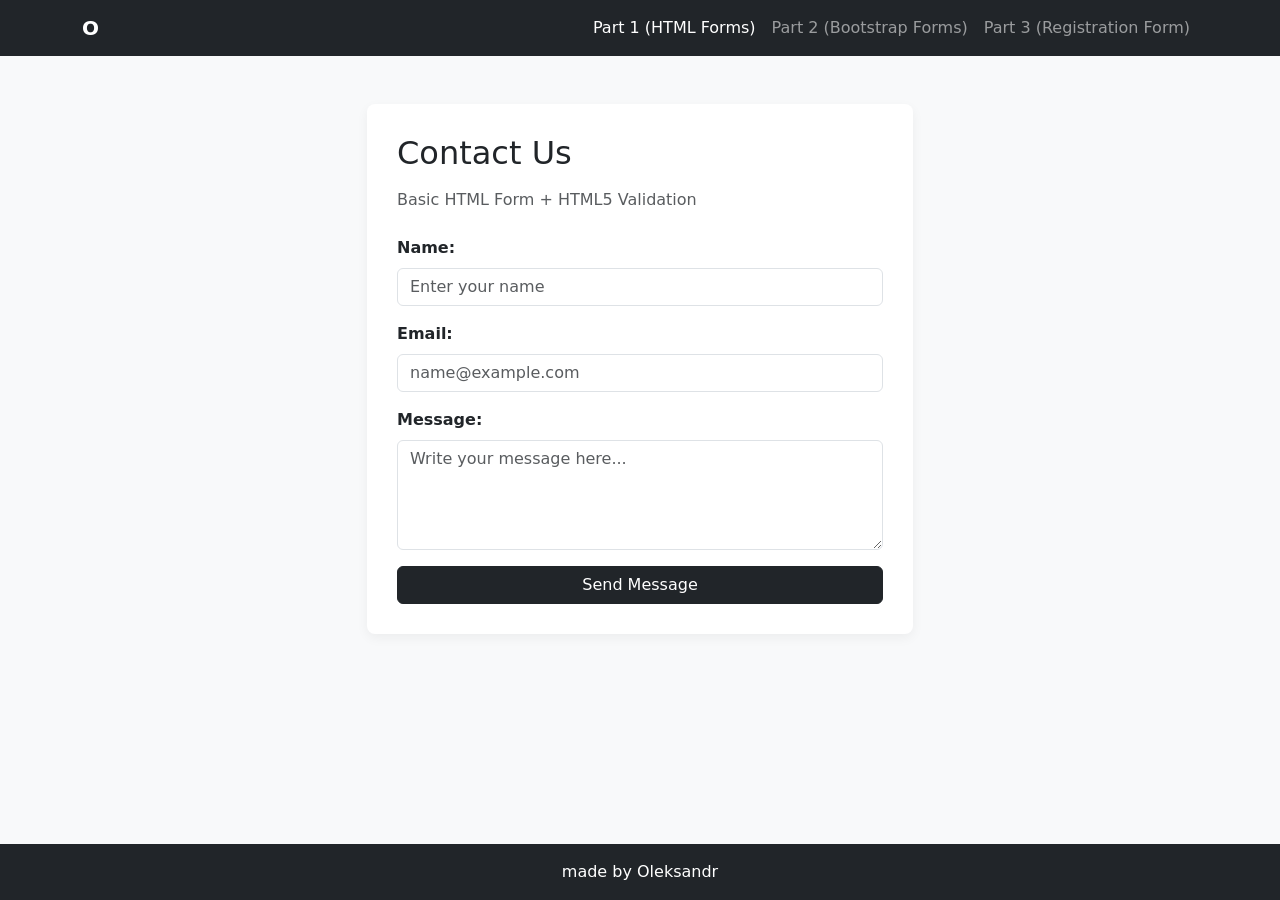
<file: index.html>
<!DOCTYPE html>
<html lang="en">
<head>
    <meta charset="UTF-8">
    <meta name="viewport" content="width=device-width, initial-scale=1.0">
    <title>Assignment 4 Part 1: Basic Forms</title>
    <link href="https://cdn.jsdelivr.net/npm/bootstrap@5.3.3/dist/css/bootstrap.min.css" rel="stylesheet">
    <link rel="stylesheet" href="styles.css">
</head>
<body>

    <nav class="navbar navbar-expand-lg navbar-dark bg-dark">
        <div class="container">
            <a class="navbar-brand fw-bold" href="index.html">O</a>
            <button class="navbar-toggler" type="button" data-bs-toggle="collapse" data-bs-target="#navMenu">
                <span class="navbar-toggler-icon"></span>
            </button>
            <div class="collapse navbar-collapse" id="navMenu">
                <ul class="navbar-nav ms-auto">
                    <li class="nav-item">
                        <a class="nav-link active" href="index.html">Part 1 (HTML Forms)</a>
                    </li>
                    <li class="nav-item">
                        <a class="nav-link" href="task2.html">Part 2 (Bootstrap Forms)</a>
                    </li>
                    <li class="nav-item">
                        <a class="nav-link" href="task4.html">Part 3 (Registration Form)</a>
                    </li>
                </ul>
            </div>
        </div>
    </nav>

    <main class="container my-5">
        <div class="row justify-content-center">
            <div class="col-md-6">
                <div class="custom-card">
                    <h2 class="mb-3">Contact Us</h2>
                    <p class="text-muted mb-4">Basic HTML Form + HTML5 Validation</p>

                    <form action="#" method="post">
                        <div class="mb-3">
                            <label for="userName" class="form-label fw-bold">Name:</label>
                            <input type="text" id="userName" name="userName" class="form-control" placeholder="Enter your name" required minlength="2">
                        </div>

                        <div class="mb-3">
                            <label for="userEmail" class="form-label fw-bold">Email:</label>
                            <input type="email" id="userEmail" name="userEmail" class="form-control" placeholder="name@example.com" required>
                        </div>

                        <div class="mb-3">
                            <label for="userMessage" class="form-label fw-bold">Message:</label>
                            <textarea id="userMessage" name="userMessage" class="form-control" rows="4" placeholder="Write your message here..." required maxlength="300"></textarea>
                        </div>

                        <button type="submit" class="btn btn-dark w-100">Send Message</button>
                    </form>
                </div>
            </div>
        </div>
    </main>

    <footer class="bg-dark text-white text-center py-3 mt-auto">
        <p class="mb-0">made by Oleksandr</p>
    </footer>

    <script src="https://cdn.jsdelivr.net/npm/bootstrap@5.3.3/dist/js/bootstrap.bundle.min.js"></script>
</body>
</html>
</file>
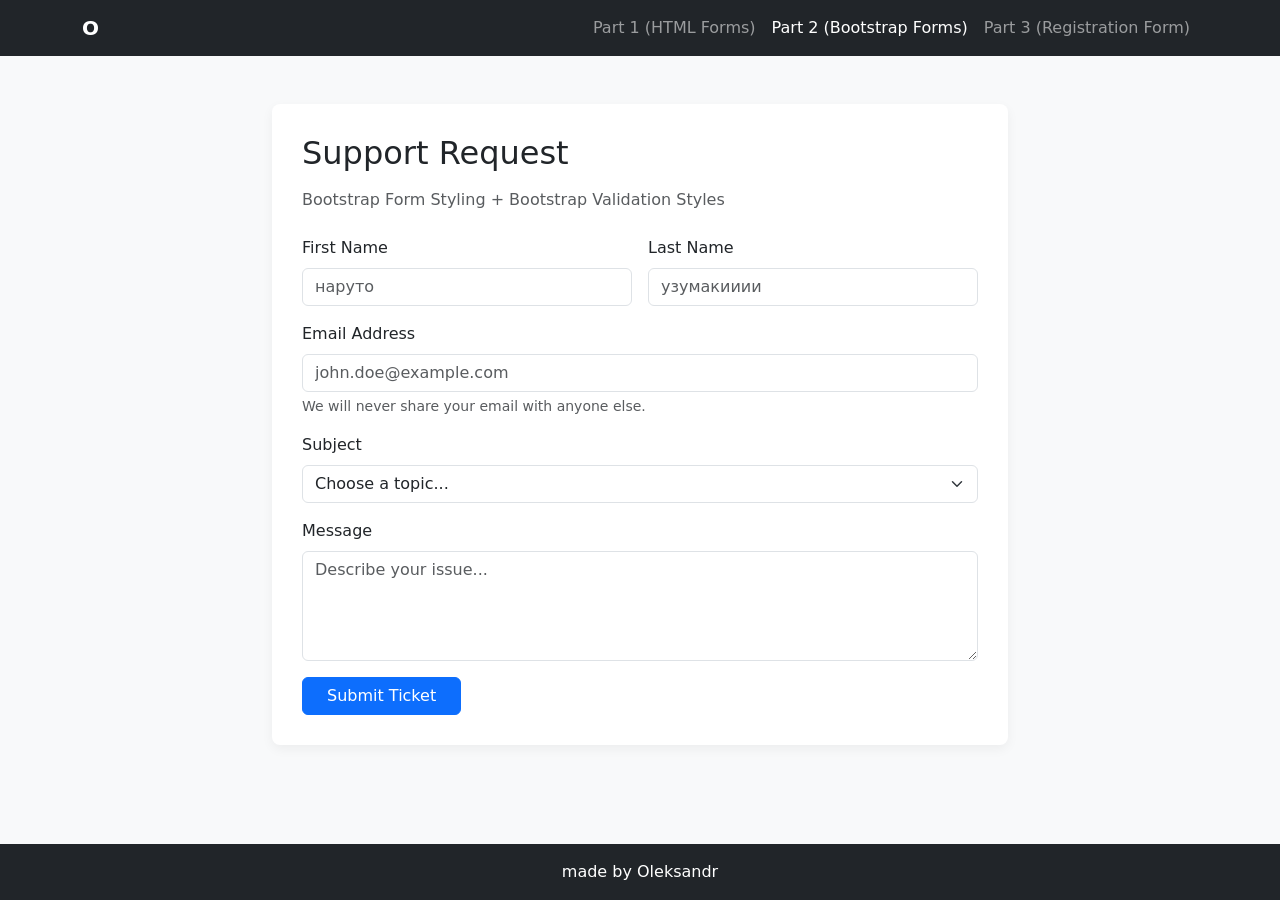
<file: task2.html>
<!DOCTYPE html>
<html lang="en">
<head>
    <meta charset="UTF-8">
    <meta name="viewport" content="width=device-width, initial-scale=1.0">
    <title>Assignment 4 Part 2: Bootstrap Forms</title>
    <link href="https://cdn.jsdelivr.net/npm/bootstrap@5.3.3/dist/css/bootstrap.min.css" rel="stylesheet">
    <link rel="stylesheet" href="styles.css">
</head>
<body>

    <nav class="navbar navbar-expand-lg navbar-dark bg-dark">
        <div class="container">
            <a class="navbar-brand fw-bold" href="index.html">O</a>
            <button class="navbar-toggler" type="button" data-bs-toggle="collapse" data-bs-target="#navMenu">
                <span class="navbar-toggler-icon"></span>
            </button>
            <div class="collapse navbar-collapse" id="navMenu">
                <ul class="navbar-nav ms-auto">
                    <li class="nav-item">
                        <a class="nav-link" href="index.html">Part 1 (HTML Forms)</a>
                    </li>
                    <li class="nav-item">
                        <a class="nav-link active" href="task2.html">Part 2 (Bootstrap Forms)</a>
                    </li>
                    <li class="nav-item">
                        <a class="nav-link" href="task4.html">Part 3 (Registration Form)</a>
                    </li>
                </ul>
            </div>
        </div>
    </nav>

    <main class="container my-5">
        <div class="row justify-content-center">
            <div class="col-lg-8">
                <div class="custom-card">
                    <h2 class="mb-3">Support Request</h2>
                    <p class="text-muted mb-4">Bootstrap Form Styling + Bootstrap Validation Styles</p>

                    <form class="needs-validation" novalidate id="supportForm">
                        <div class="row g-3">
                            <div class="col-md-6">
                                <label for="firstName" class="form-label">First Name</label>
                                <input type="text" class="form-control" id="firstName" placeholder="наруто" required>
                                <div class="valid-feedback">Looks good!</div>
                                <div class="invalid-feedback">First name is required.</div>
                            </div>

                            <div class="col-md-6">
                                <label for="lastName" class="form-label">Last Name</label>
                                <input type="text" class="form-control" id="lastName" placeholder="узумакииии" required>
                                <div class="valid-feedback">Looks good!</div>
                                <div class="invalid-feedback">Last name is required.</div>
                            </div>

                            <div class="col-12">
                                <label for="supportEmail" class="form-label">Email Address</label>
                                <input type="email" class="form-control" id="supportEmail" placeholder="john.doe@example.com" required>
                                <div class="form-text">We will never share your email with anyone else.</div>
                                <div class="valid-feedback">Looks good!</div>
                                <div class="invalid-feedback">Please enter a valid email address.</div>
                            </div>

                            <div class="col-12">
                                <label for="topic" class="form-label">Subject</label>
                                <select class="form-select" id="topic" required>
                                    <option value="" selected disabled>Choose a topic...</option>
                                    <option value="technical">Technical Support</option>
                                    <option value="billing">Billing Inquiry</option>
                                    <option value="general">General Question</option>
                                </select>
                                <div class="valid-feedback">Looks good!</div>
                                <div class="invalid-feedback">Please select a subject.</div>
                            </div>

                            <div class="col-12">
                                <label for="inquiryMessage" class="form-label">Message</label>
                                <textarea class="form-control" id="inquiryMessage" rows="4" placeholder="Describe your issue..." required></textarea>
                                <div class="valid-feedback">Looks good!</div>
                                <div class="invalid-feedback">Please write your message.</div>
                            </div>

                            <div class="col-12">
                                <button type="submit" class="btn btn-primary px-4">Submit Ticket</button>
                            </div>
                        </div>
                    </form>
                </div>
            </div>
        </div>
    </main>

    <footer class="bg-dark text-white text-center py-3 mt-auto">
        <p class="mb-0">made by Oleksandr</p>
    </footer>

    <script src="https://cdn.jsdelivr.net/npm/bootstrap@5.3.3/dist/js/bootstrap.bundle.min.js"></script>
    <script>
        const form = document.getElementById('supportForm');
        form.addEventListener('submit', function (event) {
            if (!form.checkValidity()) {
                event.preventDefault();
                event.stopPropagation();
            }
            form.classList.add('was-validated');
        });
    </script>
</body>
</html>
</file>
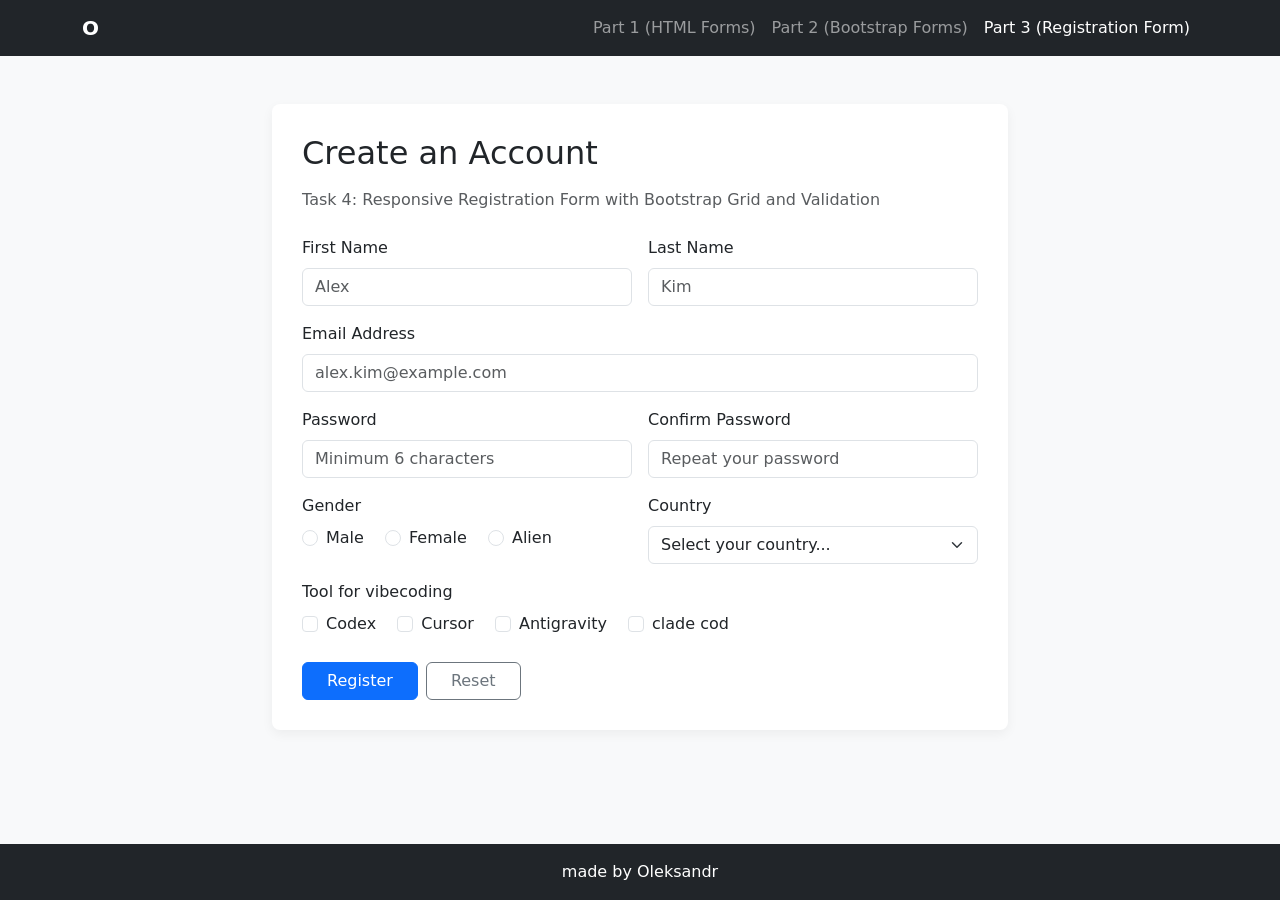
<file: task4.html>
<!DOCTYPE html>
<html lang="en">
<head>
    <meta charset="UTF-8">
    <meta name="viewport" content="width=device-width, initial-scale=1.0">
    <title>Assignment 4 Part 3: Registration Form</title>
    <link href="https://cdn.jsdelivr.net/npm/bootstrap@5.3.3/dist/css/bootstrap.min.css" rel="stylesheet">
    <link rel="stylesheet" href="styles.css">
</head>
<body>

    <nav class="navbar navbar-expand-lg navbar-dark bg-dark">
        <div class="container">
            <a class="navbar-brand fw-bold" href="index.html">O</a>
            <button class="navbar-toggler" type="button" data-bs-toggle="collapse" data-bs-target="#navMenu">
                <span class="navbar-toggler-icon"></span>
            </button>
            <div class="collapse navbar-collapse" id="navMenu">
                <ul class="navbar-nav ms-auto">
                    <li class="nav-item">
                        <a class="nav-link" href="index.html">Part 1 (HTML Forms)</a>
                    </li>
                    <li class="nav-item">
                        <a class="nav-link" href="task2.html">Part 2 (Bootstrap Forms)</a>
                    </li>
                    <li class="nav-item">
                        <a class="nav-link active" href="task4.html">Part 3 (Registration Form)</a>
                    </li>
                </ul>
            </div>
        </div>
    </nav>

    <main class="container my-5">
        <div class="row justify-content-center">
            <div class="col-lg-8">
                <div class="custom-card">
                    <h2 class="mb-3">Create an Account</h2>
                    <p class="text-muted mb-4">Task 4: Responsive Registration Form with Bootstrap Grid and Validation</p>

                    <form class="needs-validation" novalidate id="registerForm">
                        <div class="row g-3">
                            <div class="col-md-6">
                                <label for="regFirstName" class="form-label">First Name</label>
                                <input type="text" class="form-control" id="regFirstName" placeholder="Alex" required minlength="2">
                                <div class="valid-feedback">Looks good!</div>
                                <div class="invalid-feedback">First name must be at least 2 characters.</div>
                            </div>

                            <div class="col-md-6">
                                <label for="regLastName" class="form-label">Last Name</label>
                                <input type="text" class="form-control" id="regLastName" placeholder="Kim" required minlength="2">
                                <div class="valid-feedback">Looks good!</div>
                                <div class="invalid-feedback">Last name must be at least 2 characters.</div>
                            </div>

                            <div class="col-12">
                                <label for="regEmail" class="form-label">Email Address</label>
                                <input type="email" class="form-control" id="regEmail" placeholder="alex.kim@example.com" required>
                                <div class="valid-feedback">Looks good!</div>
                                <div class="invalid-feedback">Please enter a valid email.</div>
                            </div>

                            <div class="col-md-6">
                                <label for="regPassword" class="form-label">Password</label>
                                <input type="password" class="form-control" id="regPassword" placeholder="Minimum 6 characters" required minlength="6">
                                <div class="valid-feedback">Strong password!</div>
                                <div class="invalid-feedback">Password must be at least 6 characters.</div>
                            </div>

                            <div class="col-md-6">
                                <label for="regConfirmPassword" class="form-label">Confirm Password</label>
                                <input type="password" class="form-control" id="regConfirmPassword" placeholder="Repeat your password" required>
                                <div class="valid-feedback">Passwords match!</div>
                                <div class="invalid-feedback" id="confirmFeedback">Please confirm your password.</div>
                            </div>

                            <div class="col-md-6">
                                <label class="form-label d-block">Gender</label>
                                <div class="form-check form-check-inline">
                                    <input class="form-check-input" type="radio" name="gender" id="genderMale" value="male" required>
                                    <label class="form-check-label" for="genderMale">Male</label>
                                </div>
                                <div class="form-check form-check-inline">
                                    <input class="form-check-input" type="radio" name="gender" id="genderFemale" value="female">
                                    <label class="form-check-label" for="genderFemale">Female</label>
                                </div>
                                <div class="form-check form-check-inline">
                                    <input class="form-check-input" type="radio" name="gender" id="genderOther" value="other">
                                    <label class="form-check-label" for="genderOther">Alien</label>
                                </div>
                                <div class="invalid-feedback">Please select your gender or type.</div>
                            </div>

                            <div class="col-md-6">
                                <label for="regCountry" class="form-label">Country</label>
                                <select class="form-select" id="regCountry" required>
                                    <option value="" selected disabled>Select your country...</option>
                                    <option value="KZ">Kazakhstan</option>
                                    <option value="US">United States</option>
                                    <option value="UK">United Kingdom</option>
                                    <option value="KR">North Korea</option>
                                    <option value="SI">Ronaldostan</option>
                                    <option value="IN">India</option>
                                    <option value="OTHER">Other</option>
                                </select>
                                <div class="valid-feedback">Looks good!</div>
                                <div class="invalid-feedback">Please select a country.</div>
                            </div>

                            <div class="col-12">
                                <label class="form-label d-block">Tool for vibecoding</label>
                                <div class="form-check form-check-inline">
                                    <input class="form-check-input" type="checkbox" id="toolCodex" value="codex">
                                    <label class="form-check-label" for="toolCodex">Codex</label>
                                </div>
                                <div class="form-check form-check-inline">
                                    <input class="form-check-input" type="checkbox" id="toolCursor" value="cursor">
                                    <label class="form-check-label" for="toolCursor">Cursor</label>
                                </div>
                                <div class="form-check form-check-inline">
                                    <input class="form-check-input" type="checkbox" id="toolAntigravity" value="antigravity">
                                    <label class="form-check-label" for="toolAntigravity">Antigravity</label>
                                </div>
                                <div class="form-check form-check-inline">
                                    <input class="form-check-input" type="checkbox" id="toolcladecod" value="claudecod">
                                    <label class="form-check-label" for="toolcladecod">clade cod</label>
                                </div>
                            </div>

                            <div class="col-12 mt-4 d-flex gap-2">
                                <button type="submit" class="btn btn-primary px-4">Register</button>
                                <button type="reset" class="btn btn-outline-secondary px-4">Reset</button>
                            </div>
                        </div>
                    </form>
                </div>
            </div>
        </div>
    </main>

    <footer class="bg-dark text-white text-center py-3 mt-auto">
        <p class="mb-0">made by Oleksandr</p>
    </footer>

    <script src="https://cdn.jsdelivr.net/npm/bootstrap@5.3.3/dist/js/bootstrap.bundle.min.js"></script>
    <script>
        const registerForm = document.getElementById('registerForm');
        const passwordInput = document.getElementById('regPassword');
        const confirmPasswordInput = document.getElementById('regConfirmPassword');
        const confirmFeedback = document.getElementById('confirmFeedback');

        registerForm.addEventListener('submit', function (event) {
            if (passwordInput.value !== confirmPasswordInput.value) {
                confirmPasswordInput.setCustomValidity('Passwords do not match');
                confirmFeedback.textContent = 'Passwords do not match.';
            } else {
                confirmPasswordInput.setCustomValidity('');
            }

            if (!registerForm.checkValidity()) {
                event.preventDefault();
                event.stopPropagation();
            }

            registerForm.classList.add('was-validated');
        });

        registerForm.addEventListener('reset', function () {
            registerForm.classList.remove('was-validated');
            confirmPasswordInput.setCustomValidity('');
        });
    </script>
</body>
</html>
</file>
<file: styles.css>
body {
    min-height: 100vh;
    display: flex;
    flex-direction: column;
    background-color: #f8f9fa;
}

main {
    flex: 1;
}

.custom-card {
    background: #ffffff;
    border-radius: 8px;
    padding: 30px;
    box-shadow: 0 4px 12px rgba(0, 0, 0, 0.05);
}
</file>
